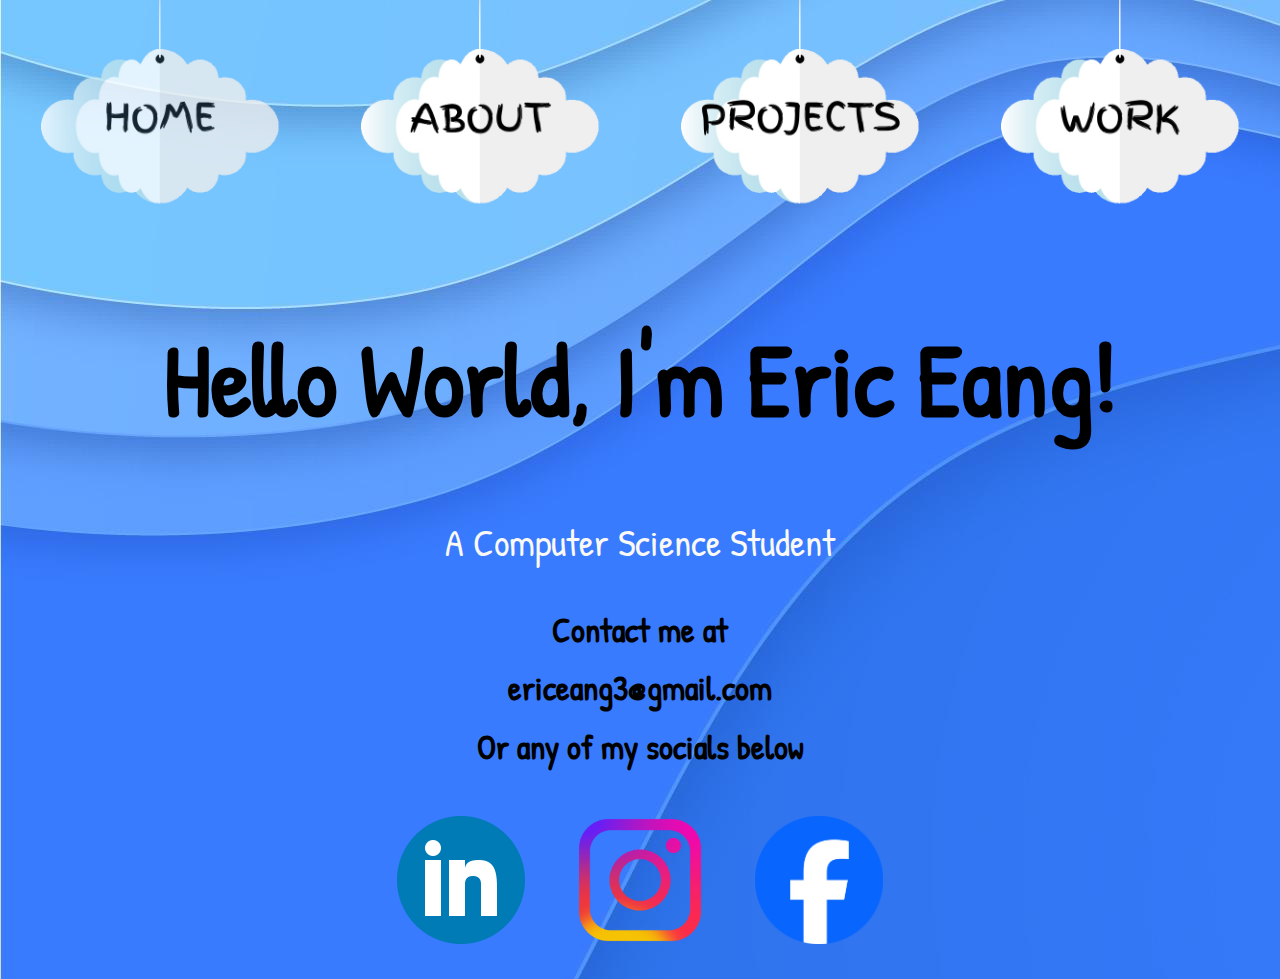
<file: index.html>
<!DOCTYPE html>
<html lang="en">
<!--
WRITTEN BY: Eric Eang
EMAIL: eange@uci.edu
-->

<head>
	<meta charset="utf-8">
	<meta name="author" content="Eric Eang">
	<meta name="description" content="Eric Eang's Portfolio">
	<!-- you would link to an external stylesheet here! -->
	<link rel="stylesheet" href="styles.css">
	<link rel="stylesheet" href="https://fonts.googleapis.com/css2?family=Patrick+Hand&display=swap">
	<!-- you would also link to Bootstrap here! -->
	<title>Eric Eang's Portfolio</title>
</head>

<body>
	<!-- Navigational Links -->
	<header>
		<nav>
			<a id="homePage" href="index.html"><img src="images/homeIcon.png" alt="Home Cloud"></a>
			<a id="aboutMePage" href="aboutMe.html"><img src="images/aboutIcon.png" alt="About Cloud"></a>
			<a id="projectsPage" href="projects.html"><img src="images/projectsIcon.png" alt="Projects Cloud"></a>
			<a id="experiencePage" href="experience.html"><img src="images/workIcon.png" alt="Work Cloud"></a>
		</nav>
	</header>
	<!-- Title and Info -->
	<main id="home">
		<div class="centerText">
			<div id="introduction">
				<h1>Hello World, I'm Eric Eang!</h1>
			</div>
			<div id="introductionCaption">
				<p>A Computer Science Student</p>
			</div>
		</div>
		<div class="title">
			<h1>Contact me at</h1>
			<h1>ericeang3@gmail.com</h1>
			<h1>Or any of my socials below</h1>
		</div>
		<div id="socials">
			<a href="https://www.linkedin.com/in/eric-eang-57643b246" target="_blank"><img src="images/linkedin.png"
					alt="Linkedin"></a>
			<a href="https://www.instagram.com/pipknight3/" target="_blank"><img src="images/instagram.png"
					alt="Instagram"></a>
			<a href="https://www.facebook.com/Eric.Eang5953/" target="_blank"><img src="images/facebook.png"
					alt="Facebook"></a>
		</div>
	</main>
</body>

</html>
</file>
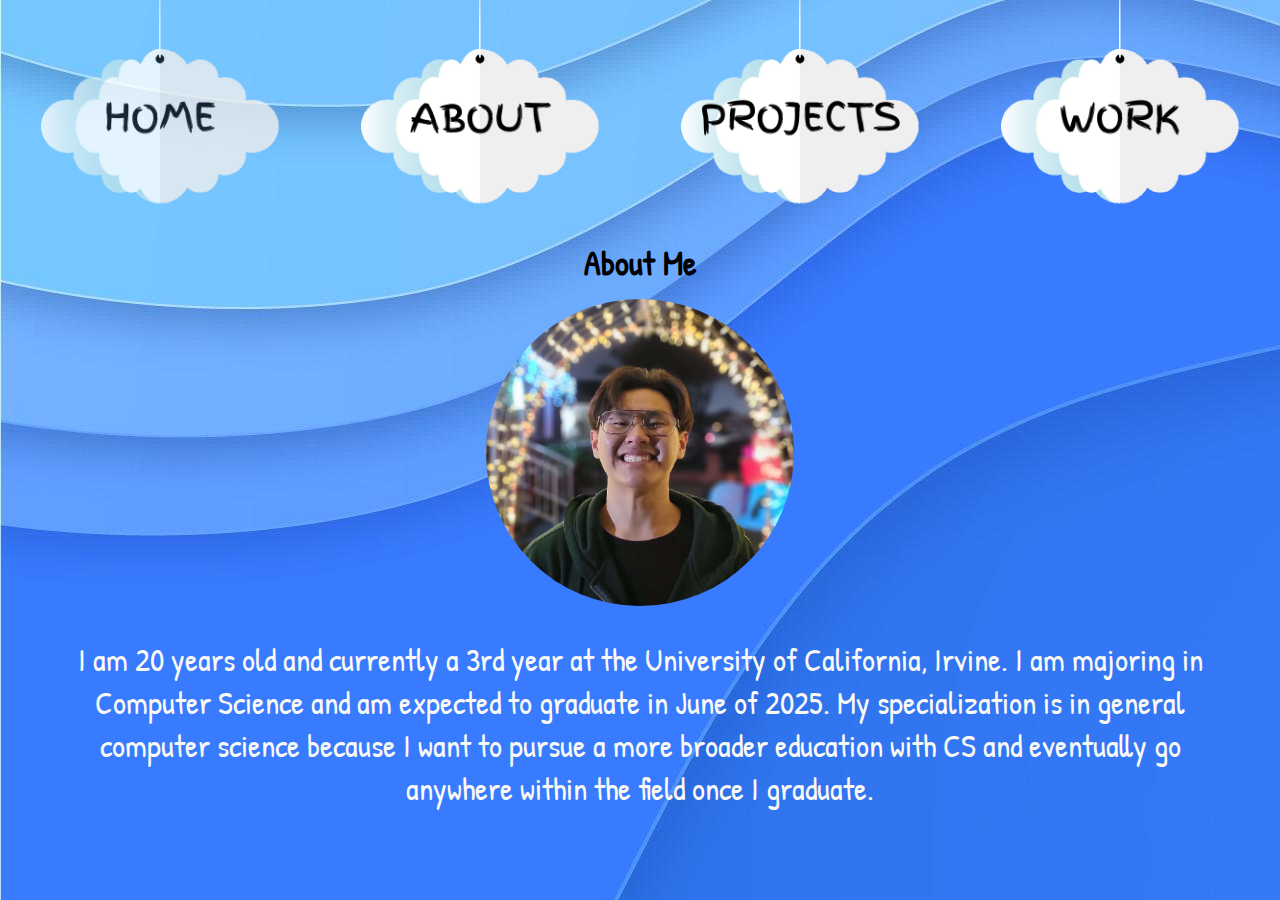
<file: aboutMe.html>
<!DOCTYPE html>
<html lang="en">
<!--
WRITTEN BY: Eric Eang
EMAIL: eange@uci.edu
-->

<head>
	<meta charset="utf-8">
	<meta name="author" content="Eric Eang">
	<meta name="description" content="Eric Eang's About me Page">
	<!-- you would link to an external stylesheet here! -->
	<link rel="stylesheet" href="styles.css">
	<link rel="stylesheet" href="https://fonts.googleapis.com/css2?family=Patrick+Hand&display=swap">
	<!-- you would also link to Bootstrap here! -->
	<title>About me</title>
</head>

<body>
	<!-- Navigational Links -->
	<header>
		<nav>
			<a id="homePage" href="index.html"><img src="images/homeIcon.png" alt="Home Cloud"></a>
			<a id="aboutMePage" href="aboutMe.html"><img src="images/aboutIcon.png" alt="About Cloud"></a>
			<a id="projectsPage" href="projects.html"><img src="images/projectsIcon.png" alt="Projects Cloud"></a>
			<a id="experiencePage" href="experience.html"><img src="images/workIcon.png" alt="Work Cloud"></a>
		</nav>
	</header>
	<!-- Title and Info -->
	<main>
		<div class="title">
			<h1>About Me</h1>
		</div>
		<div class="meImageText">
			<img src="images/me.jpg" alt="Eric Eang">
			<p>
				I am 20 years old and currently a 3rd year at the University of
				California, Irvine. I am majoring in Computer Science and am expected
				to graduate in June of 2025. My specialization is in general computer science because I want to pursue a more
				broader education with CS and eventually go anywhere within the field once I graduate.
			</p>
		</div>
	</main>
</body>

</html>
</file>
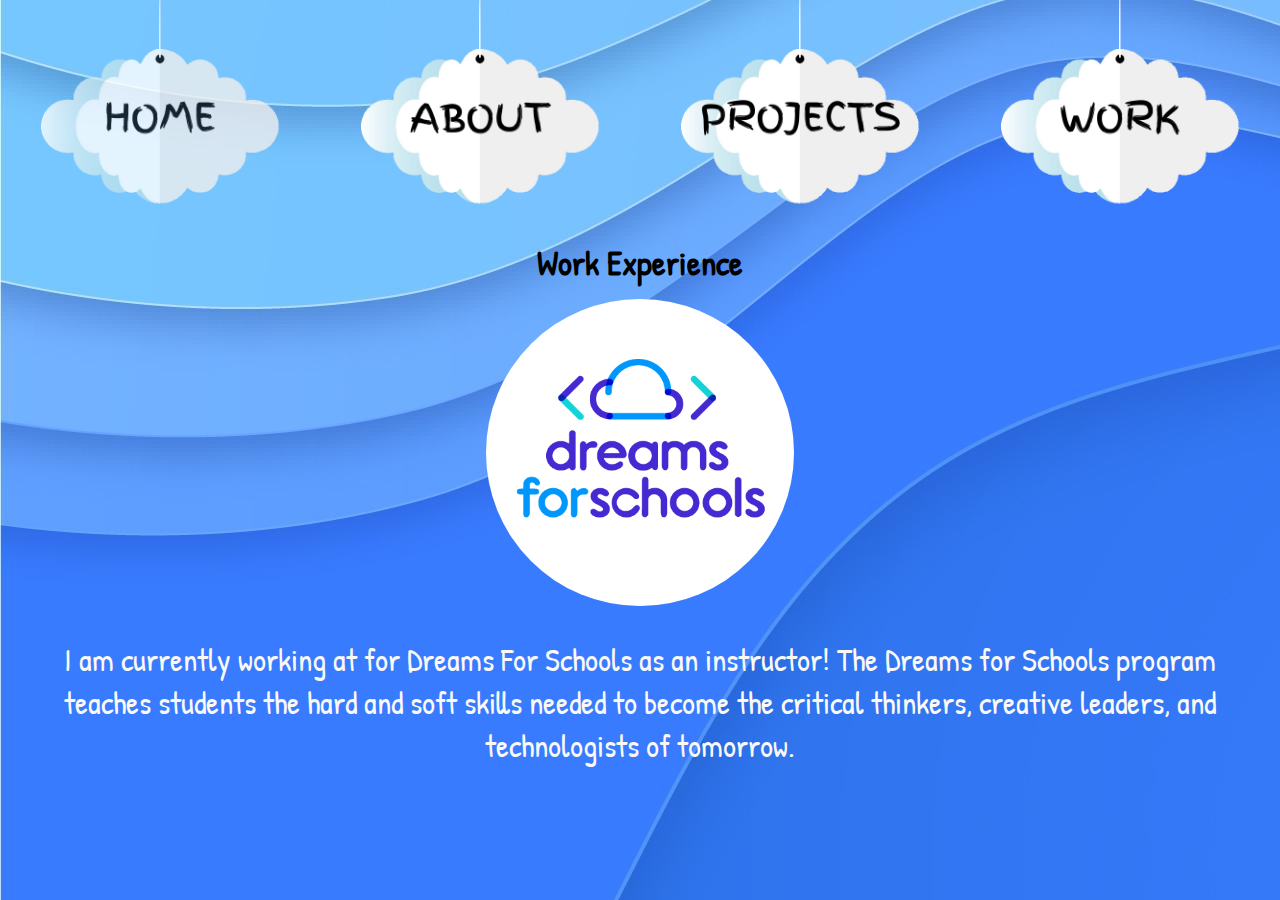
<file: experience.html>
<!DOCTYPE html>
<html lang="en">
<!--
WRITTEN BY: Eric Eang
EMAIL: eange@uci.edu
-->

<head>
	<meta charset="utf-8">
	<meta name="author" content="Eric Eang">
	<meta name="description" content="Eric Eang's Work Page">
	<!-- you would link to an external stylesheet here! -->
	<link rel="stylesheet" href="styles.css">
	<link rel="stylesheet" href="https://fonts.googleapis.com/css2?family=Patrick+Hand&display=swap">
	<!-- you would also link to Bootstrap here! -->
	<title>Work Experience</title>
</head>

<body>
	<!-- Navigational Links -->
	<header>
		<nav>
			<a id="homePage" href="index.html"><img src="images/homeIcon.png" alt="Home Cloud"></a>
			<a id="aboutMePage" href="aboutMe.html"><img src="images/aboutIcon.png" alt="About Cloud"></a>
			<a id="projectsPage" href="projects.html"><img src="images/projectsIcon.png" alt="Projects Cloud"></a>
			<a id="experiencePage" href="experience.html"><img src="images/workIcon.png" alt="Work Cloud"></a>
		</nav>
	</header>
	<!-- Title and Info -->
	<main>
		<div class="title">
			<h1>Work Experience</h1>
		</div>
		<div class="experienceImageText">
			<img src="images/dreamsforschools.png" alt="Dreams For Schools">
			<p>
				I am currently working at for Dreams For Schools as an instructor! The
				Dreams for Schools program teaches students the hard and soft skills
				needed to become the critical thinkers, creative leaders, and
				technologists of tomorrow.

			</p>
		</div>
	</main>
</body>

</html>
</file>
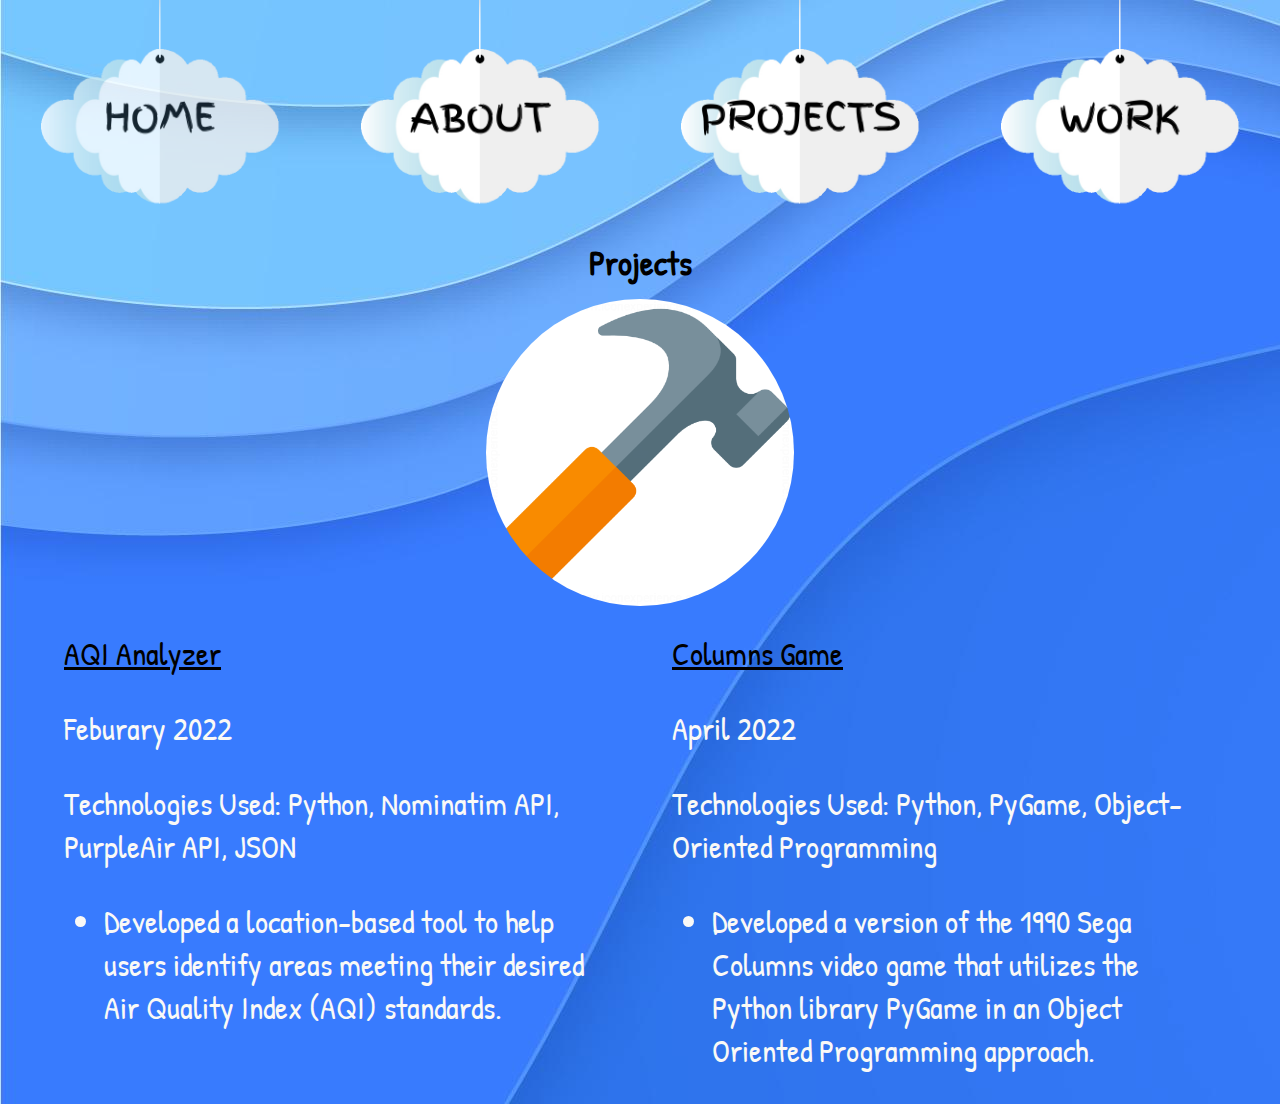
<file: projects.html>
<!DOCTYPE html>
<html lang="en">
<!--
WRITTEN BY: Eric Eang
EMAIL: eange@uci.edu
-->

<head>
	<meta charset="utf-8">
	<meta name="author" content="Eric Eang">
	<meta name="description" content="Eric Eang's Project Page">
	<!-- you would link to an external stylesheet here! -->
	<link rel="stylesheet" href="styles.css">
	<link rel="stylesheet" href="https://fonts.googleapis.com/css2?family=Patrick+Hand&display=swap">
	<!-- you would also link to Bootstrap here! -->
	<title>Projects</title>
</head>

<body>
	<!-- Navigational Links -->
	<header>
		<nav>
			<a id="homePage" href="index.html"><img src="images/homeIcon.png" alt="Home Cloud"></a>
			<a id="aboutMePage" href="aboutMe.html"><img src="images/aboutIcon.png" alt="About Cloud"></a>
			<a id="projectsPage" href="projects.html"><img src="images/projectsIcon.png" alt="Projects Cloud"></a>
			<a id="experiencePage" href="experience.html"><img src="images/workIcon.png" alt="Work Cloud"></a>
		</nav>
	</header>
	<!-- Title and Info -->
	<main>
		<div class="title">
			<h1>Projects</h1>
		</div>
		<div class="meImageText">
			<img src="images/hammer.png" alt="Hammer">
		</div>
		<div class="projects">
			<div class="projectsText" id="airText">
				<a href="https://drive.google.com/drive/folders/1cgF_n9UWbGSuE5kprVSIylynANV0C2dn" target="_blank">AQI
					Analyzer</a>
				<p>Feburary 2022</p>
				<p>Technologies Used: Python, Nominatim API, PurpleAir API, JSON</p>
				<ul>
					<li>
						Developed a location-based tool to help users identify areas
						meeting their desired Air Quality Index (AQI) standards.
					</li>
				</ul>
			</div>
			<div class="projectsText" id="columnsText">
				<a href="https://drive.google.com/drive/folders/1g-nuRtEmLNZ5-eKNyMrTD6ofpaWp6vws" target="_blank">Columns
					Game</a>
				<p>April 2022</p>
				<p>Technologies Used: Python, PyGame, Object-Oriented Programming</p>
				<ul>
					<li>
						Developed a version of the 1990 Sega Columns video game that
						utilizes the Python library PyGame in an Object Oriented
						Programming approach.
					</li>
				</ul>
			</div>
		</div>
	</main>
</body>

</html>
</file>
<file: styles.css>
body {
	background-image: url(images/background.jpg);
	margin: 0;
	padding: 0;
}

nav {
	display: flex;
	justify-content: space-around;
}

nav a {
	text-align: center;
}

nav a img {
	width: 75%;
	height: auto;
	vertical-align: middle;
}

/* Change the color of links on hover */
nav a:hover {
	opacity: 0.8;
}

p {
	color: #faf9f6;
}

.centerText #introduction {
	font-family: 'Patrick Hand', Courier, monospace;
	text-align: center;
	font-size: 4vw;
}

.centerText #introductionCaption {
	font-family: 'Patrick Hand', Courier, monospace;
	text-align: center;
	font-size: 3vw;
}

.title h1 {
	font-family: 'Patrick Hand', Courier, monospace;
	text-align: center;
	font-size: 2.65vw;
	margin-top: 0;
	margin-bottom: 1vw;
}

.meImageText img {
	display: block;
	margin-left: auto;
	margin-right: auto;
	width: 24%;
	border-radius: 50%;
}

.meImageText p {
	font-family: 'Patrick Hand', Courier, monospace;
	font-size: 2rem;
	text-align: center;
	align-self: center;
	margin-left: 5vw;
	margin-right: 5vw;
}

.experienceImageText img {
	display: block;
	margin-left: auto;
	margin-right: auto;
	width: 24%;
	border-radius: 50%;
}

.experienceImageText p {
	font-family: 'Patrick Hand', Courier, monospace;
	font-size: 2rem;
	text-align: center;
	align-self: center;
	margin-left: 5vw;
	margin-right: 5vw;
}

.projects {
	display: grid;
	grid-template-columns: 1fr 1fr;
	grid-gap: 5vw;
	width: 90%;
	margin: 0 auto;
	margin-top: 2vw;
}

a {
	font-family: 'Patrick Hand', Courier, monospace;
	font-size: 2rem;
	color: black;
}

ul {
	font-family: 'Patrick Hand', Courier, monospace;
	font-size: 2rem;
	color: #faf9f6;
}

.projects p {
	font-family: 'Patrick Hand', Courier, monospace;
	font-size: 2rem;
	color: #faf9f6;
}

#socials {
	display: flex;
	justify-content: center;
	align-items: center;
	margin-top: 20px;
}

#socials a {
	margin: 2vw; /* Adjust the margin as needed */
}

#socials img {
	width: 10vw; /* Adjust the width as needed */
	height: 10vw; /* Adjust the height as needed */
}
</file>
